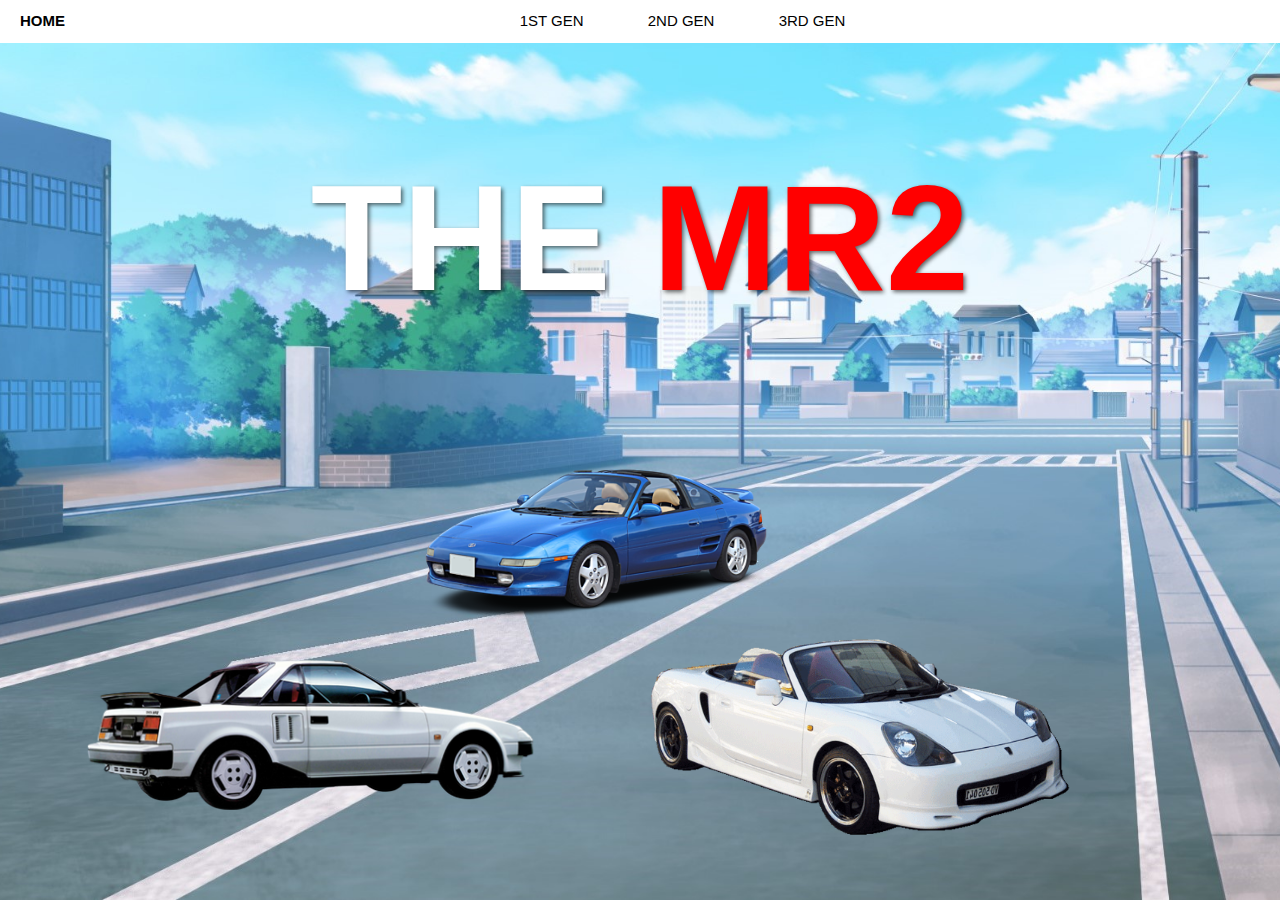
<file: index.html>
<!DOCTYPE html>
<head>
    <meta charset="UTF-8">
    <title>The MR2</title>
    <link rel="stylesheet" href="style.css">  
    <script src="script.js"></script>
</head>
<body class="homepage">
    <header>
        <nav>
            <ul>
                <li class="home-link"><a href="index.html"><strong>HOME</strong></a></li>
                <li><a href="first_generation.html">1ST GEN</a></li>
                <li><a href="second_generation.html">2ND GEN</a></li>
                <li><a href="third_generation.html">3RD GEN</a></li>
            </ul>
        </nav>
    </header>
  
    <main>
        <div class="mr2_title">
            <h2><span class="white-text">THE </span><span class="red-text">MR2</span></h2>
        </div>

        <section class="image-container">
            <a href="first_generation.html">
                <img src="./images/m1.png" alt="AW11" class="aw11">
            </a>
            <a href="third_generation.html">
                <img src="./images/mrs2.png" alt="MR-S" class="mrs">
            </a>
        </section>
        <section class="image-container-sw20">
            <a href="second_generation.html">
                <img src="./images/sw20.png" alt="SW20" class="sw20">
            </a>
        </section>
    </main>
    
</body>
</html>
</file>
<file: style.css>
header {
    background-color: #ffffff;  
    color: #000000;  
    padding: 10px 0;  
    z-index: 1;
    position: relative;
}

nav ul {
    list-style-type: none;
    margin: 0;
    padding: 0;
    text-align: center; 
}

nav ul li {
    display: inline;
    margin-right: 20px;  
}

.home-link {
    float: left; /* make HOME on left */
    margin-right: 20px;  
}

nav ul li a {
    font-family: "Open Sans", sans-serif;
    color: #000000;  
    text-decoration: none;
    padding: 10px 20px; 
}

nav ul li a:hover {
    background-color: #dddddd;
}

 

html {
    height: 100%; /* get rid of whitespace at bottom*/
}
 
.homepage {
    background-image: url('./images/title_background.jpg');
    background-size: cover;
    background-position: center;
    background-repeat: no-repeat;
 
}

.mr2_title {
    display: flex;
    justify-content: center;
    align-items: flex-start;  
    position: relative; 
    top: 0;
    width: 100%;  
}

.mr2_title h2 {
    font-family: "Roboto", sans-serif;  
    font-size: 10em;  
    text-align: center;  
    line-height: 0.95;
    text-shadow: 2px 2px 4px rgba(0, 0, 0, 0.6);  
}


.red-text {
    color: red;
   
}

.image-container {
    position: absolute;  
    bottom: 0;  
    left: 0;  
    right: 0;  
    display: flex;
    justify-content: space-around;  
    overflow-x: hidden;
}

.image-container img {
    transition: transform 0.3s ease;
    max-width: 100%;
}

.image-container img:hover {
    transform: scale(1.1); /* Scale up the image on hover */
}

.image-container-sw20 img {
    transition: transform 0.3s ease;
}

.image-container-sw20 img:hover {
    transform: scale(1.1); /* Scale up the image on hover */
}

.aw11 {
    position: relative;
    width: 99%;  
    left: 5%;
    overflow-x: hidden;
}

.sw20 {
    position: absolute;
    bottom: 30%;  
    left: 33%;  
    width: 27%;  
    overflow-x: hidden;
}

.mrs {
    position: relative; 
    bottom: -13%;
    right: 0;
    left: 1%;
    width: 75%; 
    overflow-x: hidden;
}
  
.white-text {
    color: white;
    position: relative;
}

.centre {
    display:flex;
    align-items: center;
    justify-content: center;
    margin-left: 0.5%;  
    margin-right: 0.5%; 
}
 
.firstgen {
    top: 50%;
    width: 100%;  
    height: auto;  
    display: block; 
    margin: 0; 
   
}

#first_generation_title {
    position: absolute;
    top: 30%; 
    left: 76.3%; 
    transform: translate(-50%, -50%);
}

#first_generation_title h2 {
    font-family: "Roboto", sans-serif; 
    font-size: 6.5vw;  
    text-align: left; 
    line-height: 1.2; 
    text-shadow: 2px 2px 4px rgba(0, 0, 0, 0.6);  
}

.bodytext {
    text-align: center;
    width: 100%;
    background-color:#efeded;
    margin: 0;
    padding-left: 0.5%;
    padding-right: 0.5%;
}

.bodytext h2 {
    font-size: 1.8;  
    text-align: center;
    font-family: "Comic Sans", sans-serif;  
}

.aw11-title {
    padding-top: 1%;
    font-size: 3em;  
    margin: 0;
   
    font-family: "Trebuchet MS", sans-serif; 
    text-align: center; 
}

.aw11-paragraph {
    font-size: 1.4em;  
}

.column {
    flex: 1;
    padding: 20px;
    margin: 10px;
    background-color:  #f5f5f5;
    border: 1px solid #ddd;
    box-shadow: 0 2px 4px rgba(0, 0, 0, 0.1);
    transition: transform 0.3s ease-in-out;
    font-family: "Trebuchet MS", sans-serif; 
    font-size: 1.4em;  
    border-radius: 10px;  
    cursor: pointer;
}

.column:hover {
    transform: scale(1.05); /* Increase the scale on hover */
}

.row {
    display: flex;
    justify-content: space-between;
    flex-wrap: wrap;
}

.changes h2 {
    font-family: "IBM Plex Sans", sans-serif;
    font-size: 2.5rem;  
    text-align: left;
    background-color: rgba(255, 0, 0, 0.855);
    color: white;
    padding: 13px 580px;
    border: none;
    border-radius: 10px; 
    font-weight: 700;
}
 
.image-container4 {
    position: relative;
}

.column {
    padding: 0 10px;  
}

.column img {
    max-width: 100%;   
    height: auto;  
    display: block;  
    margin: 0 auto;    
}

.bodytext2 {
    text-align: center;
    width: 100%;
    margin: 0;
    padding-left: 0.5%;
    padding-right: 0.5%;
}

.bodytext2 h2 {
    font-family: "Open Sans", sans-serif;
    font-size: 1.8;  
    text-align: center;
} 

video {
  width: 100%; 
  height: 100%; 
}

/* Inspiration taken from https://www.sliderrevolution.com/resources/css-timeline/*/
body {
  font-family: "Source Sans Pro", Helvetica Neue, Helvetica, Arial, sans-serif;
  font-size: 15px;
  line-height: 1.5;
}

/* Timeline intro */
.intro {
  background-color: #ffffff;
  text-align: center;
  margin-top: 0;  
}

.intro .timeline-title {
  font-size: 2.5em;
  font-weight: bold;
  font-family: "Trebuchet MS", sans-serif;
  margin-top: 0;
  padding-top: 1%;
}
 
.intro .timeline-description {
  font-size: 1.2em;
  font-family: "Open Sans", sans-serif;
  color: #666;
  max-width: 800px;
  margin: 0 auto;
}
 
.image-container3 {
  align-self: flex-start;
}

/* left image second gen format */
.secondgen {
  position: absolute;
  left: 0;
  width: 34.5%;
  height: 83.75%;
  padding-left: 0.5%;
  padding-bottom: 30px;
}

.second-gen-container {
  display: flex;
  align-items: center;
  margin-bottom: 43%;
 
}

/* middle image format */
.secondgen3 {
    position: absolute;
    left: 34%;
    width: 34.5%;
    height: 83.75%;
    margin-top: 0;
  }

/* right image format */
.secondgen2 {
    position: absolute;
    left: 67%;
    width: 32.4%;
    height: 83.75%;
    padding-bottom: 30px;
    margin-top: 0;
}

.generation-title {
    font-size: 50px;
    left: 20%;
    font-weight: bold;
    font-family: "Trebuchet MS", sans-serif;
}

.bodytextsecond {
    text-align: center;
    background-color: #f5f5f5;
    width: 100%;
    padding-left: 5%;
    padding-right:5%;
    padding-bottom: 1.5%;
    flex-grow: 1;
    box-sizing: border-box;
    margin-bottom: 1;
    padding-top: 1%;
}

.bodytextsecond h2 {
    font-family: "Open Sans", sans-serif;
    font-size: 1.3rem;
    text-align: center;
    font-weight: 300;
}

.owner-reviews .reviews-title {
    font-size: 2.7rem;  
    text-align: left; 
    color: rgb(255, 255, 255);
    padding: 8px 580px;
    border: none;
    background-color: rgb(255, 0, 0);
    border-radius: 10px; 
    font-weight: 600;
    text-shadow: 2px 2px 4px rgba(0, 0, 0, 0.4);  
}

.special-editions .title-special {
   font-size: 40 
}

.special {
    display: flex;
    flex-direction: column;
    justify-content: center;
    align-items: center;  
    font-weight: 900;
    border-width: 2;
    font-family: "Trebuchet MS", sans-serif;
    text-shadow: 2px 2px 4px rgba(0, 0, 0, 0.2);  
}

.bodytext3 {
  text-align: center;
  width: 100%;
  
}
.bodytext3 h1 {
  display: flex;
  flex-direction: column;
  justify-content: center;
  align-items: center; 
  font-family: "Trebuchet MS", sans-serif;
}

/* entrance animation */
@keyframes popupEntrance {
  from {
    opacity: 0;
    transform: scale(0.5);
  }
  to {
    opacity: 1;
    transform: scale(1);
  }
}

/* exit animation */
@keyframes popupExit {
  from {
    opacity: 1;
    transform: scale(1);
  }
  to {
    opacity: 0;
    transform: scale(0.5);
  }
}

/* Apply animation to popup */
.popup-content {
  animation: popupEntrance 0.5s forwards; /* entrance animation */
}

.popup.hidden {
  animation: popupExit 0.5s forwards; /* exit animation */
}


#timeline {
  display: flex;
  background-color: #ff3030;
  margin-top: 20px;
}

#timeline:hover .tl-item {
  width: 23.3333%;
}

.tl-item {
  transform: translate3d(0, 0, 0);
  position: relative;
  width: 25%;
  height: 100vh;
  min-height: 600px;
  background-color: #ff3030; 
  color: #fff; /* white text */
  overflow: hidden;
  transition: width 0.5s ease;
}

.tl-item:before,
.tl-item:after {
  content: "";
  position: absolute;
  left: 0;
  top: 0;
  width: 100%;
  height: 100%;
}

.tl-item:after {
  background: transparent; /* Transparent background to avoid tinting */
  opacity: 1;
  transition: opacity 0.5s ease;
}

.tl-item:before {
  background: linear-gradient(to bottom, rgba(255, 255, 255, 0) 0%, rgba(255, 255, 255, 0.1) 60%, rgba(255, 255, 255, 1) 100%);
  z-index: 1;
  opacity: 0;
  transform: translate3d(0, 0, 0) translateY(50%);
  transition: opacity 0.5s ease, transform 0.5s ease;
}

.tl-item:hover {
  width: 30% !important;
}

.tl-item:hover:after {
  opacity: 0;
}

.tl-item:hover:before {
  opacity: 1;
  transform: translate3d(0, 0, 0) translateY(0);
  transition: opacity 1s ease, transform 1s ease 0.25s;
}

.tl-item:hover .tl-content {
  opacity: 1;
  transform: translateY(0);
  transition: all 0.75s ease 0.5s;
}

.tl-item:hover .tl-bg {
  filter: grayscale(0);
}

/* Timeline content */
.tl-content {
  transform: translate3d(0, 0, 0) translateY(25px);
  position: relative;
  z-index: 1;
  text-align: center;
  margin: 0 1.618em;
  top: 55%;
  opacity: 0;
}

.tl-content h1 {
  font-family: "Pathway Gothic One", Helvetica Neue, Helvetica, Arial, sans-serif;
  text-transform: uppercase;
  color: #ffffff;
  font-size: 1.9rem;
  font-weight: bold;
}

.tl-year {
  position: absolute;
  top: 50%;
  left: 50%;
  transform: translateX(-50%) translateY(-50%);
  z-index: 1;
}

.tl-year p {
  font-family: "Pathway Gothic One", Helvetica Neue, Helvetica, Arial, sans-serif;
  font-size: 1.728rem;
  line-height: 0;
}

.tl-item .tl-year {
  border-top: 1px solid #fff;
  border-bottom: 1px solid #fff;
}

.tl-bg {
  transform: translate3d(0, 0, 0);
  position: absolute;
  width: 100%;
  height: 100%;
  top: 0;
  left: 0;
}

.tl-item:hover {
  cursor: pointer;
}

.slider-wrapper {
  margin: 0;
  position: relative;
  overflow: hidden;
  padding: 0;
}

.slides-container {
  height: calc(100vh - 2rem);
  width: 100%;
  display: flex;
  list-style: none;
  margin: 0;
  padding: 0;
  overflow: hidden;
  scroll-behavior: smooth;
}

.slide {
  width: 100%;
  height: 100%;
  flex: 1 0 100%;
}
/* WebKit */
.slides-container::-webkit-scrollbar { 
    width: 0;
    height: 0;
    padding: 0;
}
  
.slide img {
    width: 100%;
    height: auto;
    object-fit: cover; /* Ensures image covers the entire container */
    object-position: center top; /*  crop more from the top */
}

.slide-indicators {
    position: absolute;
    bottom: 5%;
    left: 50%;
    transform: translateX(-50%);
    display: flex;
  }
  
.slide-indicator {
    width: 10px;
    height: 10px;
    background-color: #fffefe; /* Default color of the indicators */
    margin: 0 5px; /* The spacing between indicators */
    border-radius: 50%;
    z-index: 1;
}
  
  .active-slide {
    background-color: #4d4c4c; /* Color of the active indicator/current img */
  }

.column-thirdgen {
    position: relative;
    flex: 33%;
}
  
.row-thirdgen {
    display: flex;
    margin: 0;
    padding: 0;
}

.changes h2 {
    font-family: "IBM Plex Sans", sans-serif;
    font-size: 2.5rem;  
    text-align: left;
}
 
.image-container4 {
    position: relative;
}

.column-thirdgen img {
    max-width: 100%;   
    height: auto;  
    display: block;  
    margin: 0 auto;   
  }
  
.overlay-text {
    position: absolute;
    top: 50%; 
    left: 50%;  
    transform: translate(-50%, -50%);  
    color: rgb(255, 255, 255);  
    padding: 10px 20px; 
    border-radius: 5px;  
    font-weight: bold;  
    font-size: 2.9vw;
    font-family: "Comic Sans", sans-serif; 
    text-shadow: 2px 2px 4px rgba(0, 0, 0, 6);  
}

 .popup {
    display: none;
    position: fixed;
    bottom: 35%;
    left: 0;
    top: 2%;
    bottom: 2%;
    width: 100%;
    height: 100%;
    background-color: rgba(0, 0, 0, 0.5);
    z-index: 9999;
    overflow-y: scroll;
    opacity: 96.5%;
}

.popup-content {
    background-color: #ffffff;
    margin: auto;
    padding: 20px;
    border-radius: 5px;
    max-width: 90%;
    text-align: center;
    opacity: 80%;

}

.close {
    color: #aaa;
    float: right;
    font-size: 28px;
    font-weight: bold;
}

.popup-content h2 {
    font-family: "Roboto", sans-serif; 
    font-size: 40px; 
}

.popup-content h2 {
  background-color: #ff0000;
  color: #ffffff;


  border-radius: 12px;
  box-shadow: 0 2px 4px rgba(0, 0, 0, 0.1);
  font-weight: bold;
}

.popup-content p {
    font-family: "Open Sans", sans-serif; 
    font-size: 30px; 
    line-height: 1.45;
}

.close:hover,
.close:focus {
    color: black;
    text-decoration: none;
    cursor: pointer;
}
.column-thirdgen img {
    cursor: pointer;
}

.column-thirdgen img {
    max-width: 100%;   
    transition: opacity 0.3s ease;  
}

.column-thirdgen img:hover {
    opacity: 0.8; 
}

.review {
  border-radius: 10px; 
  flex: 1;
  padding: 20px;
  margin: 10px;
  background-color:  #ffffff;
  border: 1px solid #ddd;
  box-shadow: 0 2px 4px rgba(0, 0, 0, 0.1);
  font-size: 1.5em;  
}

.review h3 {
    text-align: center;  
    margin-top: 0;
    color: rgb(255, 255, 255);
    padding: 8px 1px;
    border: none;
    background-color: rgb(0, 0, 0);
    border-radius: 5px; 
    font-weight: 549; 
}

.review p {
    text-align: center;
    font-family: "Comic sans", sans-serif; 
    line-height: 1.6;
}

/*Inspiration taken from geeks for geeks */
body {
    font-family: Arial, sans-serif;
    margin: 0;
    padding: 0;
    box-sizing: border-box;
} 

.form-button {
    background-color: red;
    color: white;
    padding: 15px 25px;
    border: none;
    border-radius: 8px;
    cursor: pointer;
    font-size: 20px;
    transition: background-color 0.3s;
    margin-bottom: 4%;
}
.form-button:hover {
    background-color: rgb(236, 67, 67);
}

 

.form-popup {
    color: white;
    display: none;
    position: fixed;
    top: 25%;
    left: 30%;
    transform: translate(-50%, -50%);
    width: 80%;
    max-width: 600px;
    background: white;
    border: 1px solid #ccc;
    box-shadow: 0 0 10px rgba(0,0,0,0.1);
    z-index: 1000;
    animation: formPopupEntrance 0.5s forwards;
   background: rgba(61, 60, 60, 0.605);
}
.form-popup.hidden {
    display: none; /* Hide the popup */
}

@keyframes formPopupEntrance {
  from {
      opacity: 0;
      transform: scale(0.5);
  }
  to {
      opacity: 1;
      transform: scale(1);
  }
}

.form-popup.hidden {
  animation: formPopupExit 0.5s forwards;
}

@keyframes formPopupExit {
  from {
      opacity: 1;
      transform: scale(1);
  }
  to {
      opacity: 0;
      transform: scale(0.5);
  }
}

.form-popup-content {
  padding: 20px;

}   

.form-popup-header {
  display: flex;
  justify-content: space-between;
  align-items: center;
}

.form-popup-title {
  margin: 0;
  justify-content: center;
  align-items: center;
}

.form-popup-close {
  cursor: pointer;
}

.review-form {
  display: flex;
  flex-direction: column;
}

.review-form label {
  margin-bottom: 5px;
}

.review-form input {
  margin-bottom: 15px;
  padding: 10px;
  border: 1px solid #ccc;
  border-radius: 5px;
}

/* Responsive Styles for phone */
@media (max-width: 600px) {
  nav ul li {
      display: block;
      margin: 10px 0;
      text-align: center;
  }

  .home-link {
      float: none;
      display: block;
      margin: 0 auto 20px;
  }

  .mr2_title h2 {
      font-size: 5em;  
  }

  .image-container img,
  .image-container-sw20 img {
      max-width: 90%;  
  }


  .generation-title {
      left: auto;
      text-align: center;
  }

  .bodytext,
  .bodytext2,
  .bodytextsecond {
      padding-left: 5%;
      padding-right: 5%;
  }

  .row {
      flex-direction: column;
      align-items: center;
  }

  .column {
      margin-bottom: 20px;
      width: 90%;
  }
}
</file>
